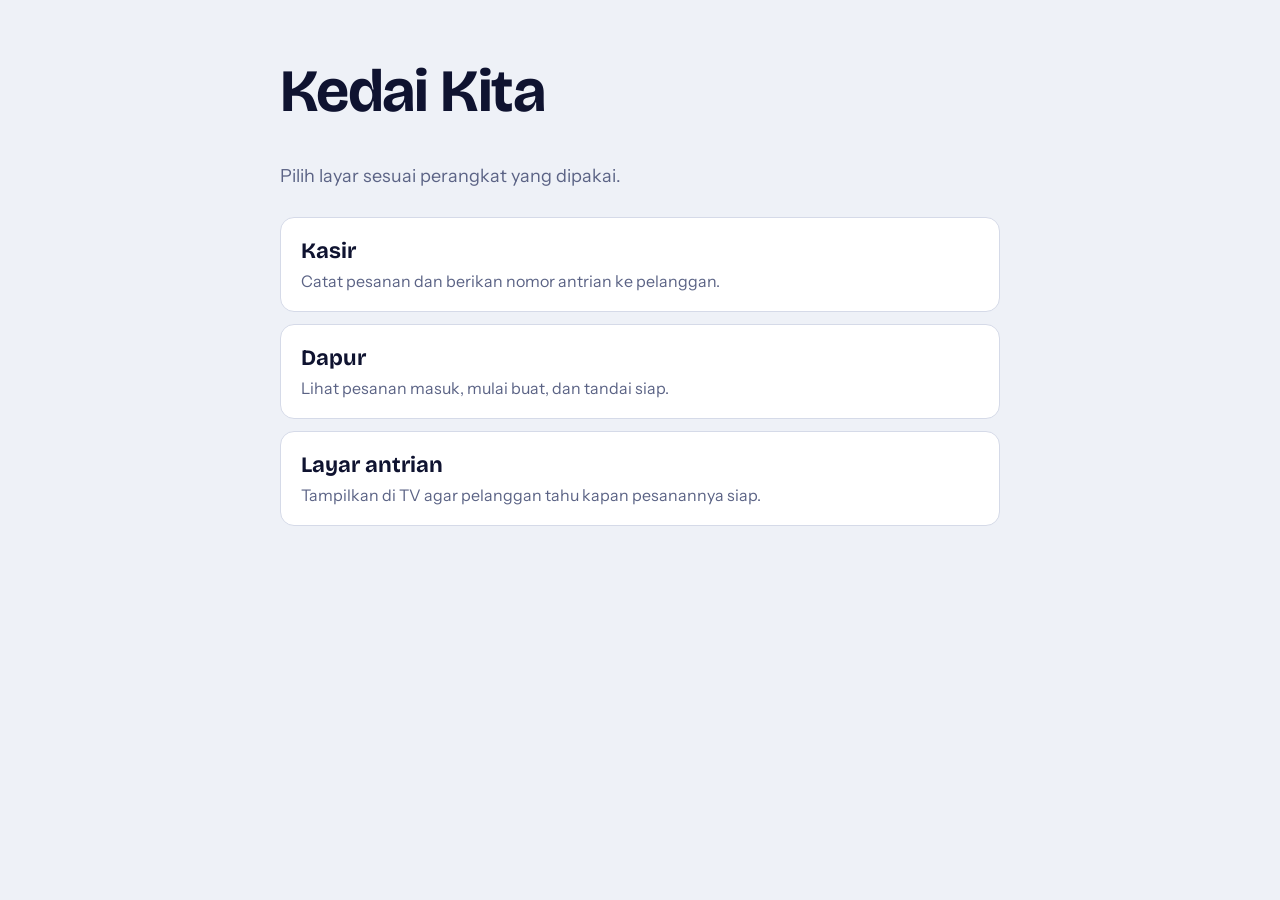
<file: index.html>
<!doctype html>
<html lang="id">
<head>
<meta charset="utf-8">
<meta name="viewport" content="width=device-width, initial-scale=1">
<title>Antrian cafe</title>
<link rel="preconnect" href="https://fonts.googleapis.com"><link rel="preconnect" href="https://fonts.gstatic.com" crossorigin><link href="https://fonts.googleapis.com/css2?family=Bricolage+Grotesque:opsz,wght@12..96,500;12..96,800&family=Instrument+Sans:wght@400;600;700&display=swap" rel="stylesheet">
<link rel="stylesheet" href="assets/style.css">
</head>
<body>
<main class="landing">
  <h1 id="name">Antrian cafe</h1>
  <p>Pilih layar sesuai perangkat yang dipakai.</p>
  <div class="cards">
    <a href="kasir.html"><strong>Kasir</strong><span>Catat pesanan dan berikan nomor antrian ke pelanggan.</span></a>
    <a href="dapur.html"><strong>Dapur</strong><span>Lihat pesanan masuk, mulai buat, dan tandai siap.</span></a>
    <a href="layar.html"><strong>Layar antrian</strong><span>Tampilkan di TV agar pelanggan tahu kapan pesanannya siap.</span></a>
  </div>
</main>
<script src="assets/config.js"></script>
<script>document.getElementById('name').textContent = (window.CAFE_CONFIG||{}).CAFE_NAME || 'Antrian cafe';</script>
</body>
</html>
</file>
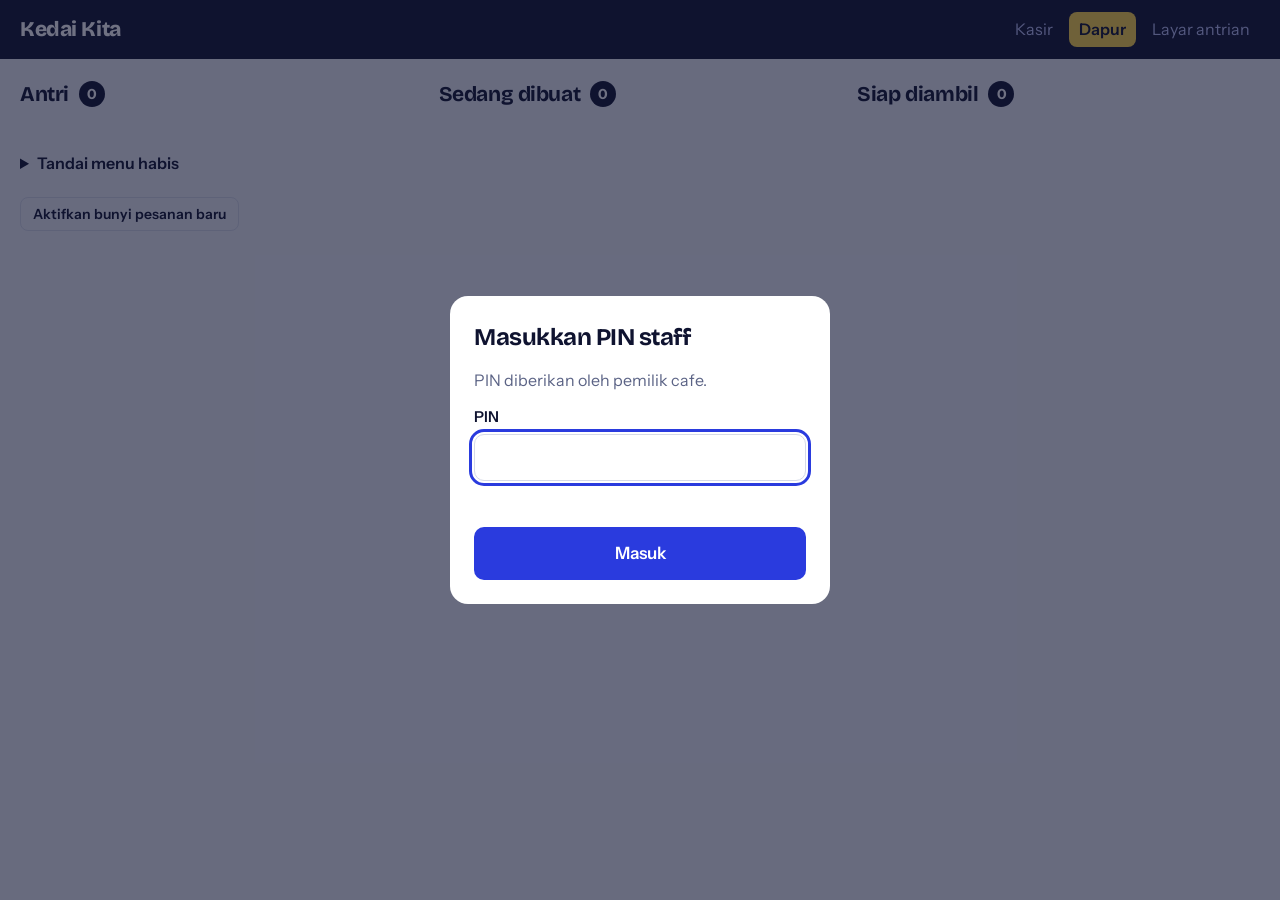
<file: dapur.html>
<!doctype html>
<html lang="id">
<head>
<meta charset="utf-8">
<meta name="viewport" content="width=device-width, initial-scale=1">
<title>Dapur</title>
<link rel="preconnect" href="https://fonts.googleapis.com"><link rel="preconnect" href="https://fonts.gstatic.com" crossorigin><link href="https://fonts.googleapis.com/css2?family=Bricolage+Grotesque:opsz,wght@12..96,500;12..96,800&family=Instrument+Sans:wght@400;600;700&display=swap" rel="stylesheet">
<link rel="stylesheet" href="assets/style.css">
</head>
<body>
<div id="top"></div>
<main class="board" aria-live="polite">
  <section class="col waiting"><h2>Antri <span class="count" id="c-waiting">0</span></h2><div id="l-waiting"></div></section>
  <section class="col preparing"><h2>Sedang dibuat <span class="count" id="c-preparing">0</span></h2><div id="l-preparing"></div></section>
  <section class="col ready"><h2>Siap diambil <span class="count" id="c-ready">0</span></h2><div id="l-ready"></div></section>
</main>
<section class="stock">
  <details>
    <summary>Tandai menu habis</summary>
    <div class="stock-list" id="stock"></div>
  </details>
  <button class="btn ghost sm" id="sound" style="margin-top:12px">Aktifkan bunyi pesanan baru</button>
</section>
<script src="assets/config.js"></script>
<script src="assets/common.js"></script>
<script>
const { api, esc, toast } = Cafe;
const $ = (id) => document.getElementById(id);
$('top').innerHTML = Cafe.header('dapur');

const NEXT = {
  waiting:   { label: 'Mulai buat',        to: 'preparing', cls: 'butter' },
  preparing: { label: 'Tandai siap',       to: 'ready',     cls: 'mint' },
  ready:     { label: 'Sudah diambil',     to: 'done',      cls: '' },
};
const EMPTY = {
  waiting: 'Belum ada pesanan masuk.',
  preparing: 'Tidak ada yang sedang dibuat.',
  ready: 'Belum ada yang siap diambil.',
};

let seen = null; // id pesanan yang sudah terlihat, untuk bunyi pesanan baru

function ticket(o) {
  const n = NEXT[o.status];
  return `<article class="ticket">
    <div class="head"><span class="num">${o.queue_number}</span><span class="who">${esc(o.customer_name || '')}</span></div>
    <ul>${o.items.map((i) => `<li><b>${i.qty}×</b>${esc(i.name)}</li>`).join('')}</ul>
    ${o.note ? `<p class="note">${esc(o.note)}</p>` : ''}
    <div class="actions">
      <button class="btn ${n.cls}" data-id="${o.id}" data-to="${n.to}">${n.label}</button>
      ${o.status !== 'ready' ? `<button class="btn warn sm" data-id="${o.id}" data-to="cancelled" aria-label="Batalkan pesanan ${o.queue_number}">Batalkan</button>` : ''}
    </div>
  </article>`;
}

function renderBoard(orders) {
  for (const s of ['waiting', 'preparing', 'ready']) {
    const list = orders.filter((o) => o.status === s);
    $('c-' + s).textContent = list.length;
    $('l-' + s).innerHTML = list.length ? list.map(ticket).join('') : `<p class="empty-col">${EMPTY[s]}</p>`;
  }
}

async function refresh() {
  try {
    const { orders } = await api('/api/orders', { staff: true });
    const ids = new Set(orders.map((o) => o.id));
    if (seen && [...ids].some((id) => !seen.has(id))) Cafe.sound.chime([660, 880]);
    seen = ids;
    renderBoard(orders);
  } catch (e) {
    if (e.status === 401) { Cafe.store.clear(); await Cafe.requireStaff(); }
  }
}

document.querySelector('.board').addEventListener('click', async (e) => {
  const b = e.target.closest('button[data-to]'); if (!b) return;
  b.disabled = true;
  try {
    await api(`/api/orders/${b.dataset.id}/status`, { method: 'PATCH', staff: true, body: { status: b.dataset.to } });
    refresh();
  } catch (err) { toast(err.message, true); b.disabled = false; }
});

async function loadStock() {
  try {
    const { menu } = await api('/api/menu');
    $('stock').innerHTML = menu.map((m) => `<div class="stock-row ${m.is_available ? '' : 'off'}">
      <span>${esc(m.name)}</span>
      <button class="btn sm ${m.is_available ? 'ghost' : ''}" data-menu="${m.id}" data-avail="${m.is_available ? 0 : 1}">${m.is_available ? 'Tandai habis' : 'Sediakan lagi'}</button>
    </div>`).join('');
  } catch (e) { toast(e.message, true); }
}
$('stock').addEventListener('click', async (e) => {
  const b = e.target.closest('button[data-menu]'); if (!b) return;
  try {
    await api(`/api/menu/${b.dataset.menu}`, { method: 'PATCH', staff: true, body: { is_available: b.dataset.avail === '1' } });
    loadStock();
  } catch (err) { toast(err.message, true); }
});

$('sound').addEventListener('click', () => {
  if (Cafe.sound.enable()) { $('sound').hidden = true; Cafe.sound.chime([660, 880]); }
});

(async () => {
  await Cafe.requireStaff();
  refresh(); loadStock();
  setInterval(refresh, 4000);
})();
</script>
</body>
</html>
</file>
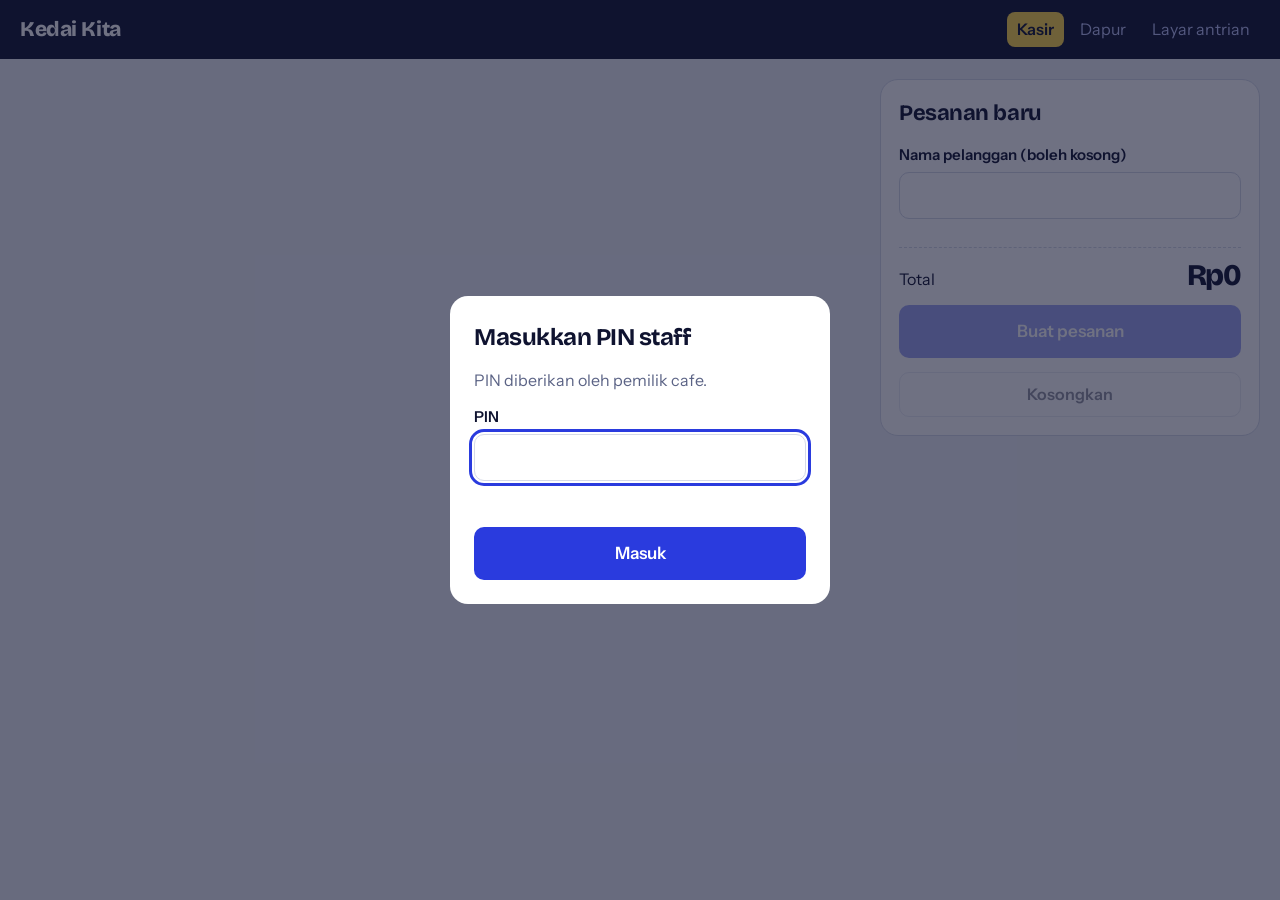
<file: kasir.html>
<!doctype html>
<html lang="id">
<head>
<meta charset="utf-8">
<meta name="viewport" content="width=device-width, initial-scale=1">
<title>Kasir</title>
<link rel="preconnect" href="https://fonts.googleapis.com"><link rel="preconnect" href="https://fonts.gstatic.com" crossorigin><link href="https://fonts.googleapis.com/css2?family=Bricolage+Grotesque:opsz,wght@12..96,500;12..96,800&family=Instrument+Sans:wght@400;600;700&display=swap" rel="stylesheet">
<link rel="stylesheet" href="assets/style.css">
</head>
<body>
<div id="top"></div>
<main class="pos">
  <section aria-label="Menu">
    <div class="chips" id="chips" role="group" aria-label="Kategori"></div>
    <div class="menu-grid" id="menu"></div>
  </section>
  <aside class="order" aria-label="Pesanan saat ini">
    <h2>Pesanan baru</h2>
    <div>
      <label for="cust">Nama pelanggan (boleh kosong)</label>
      <input id="cust" type="text" maxlength="40" autocomplete="off">
    </div>
    <div class="lines" id="lines" aria-live="polite"></div>
    <div class="total"><span>Total</span><span class="num" id="total">Rp0</span></div>
    <button class="btn big" id="submit" disabled>Buat pesanan</button>
    <button class="btn ghost" id="clear" disabled>Kosongkan</button>
  </aside>
</main>
<script src="assets/config.js"></script>
<script src="assets/common.js"></script>
<script>
const { api, rupiah, esc, toast } = Cafe;
document.getElementById('top').innerHTML = Cafe.header('kasir');

let menu = [];
let category = 'Semua';
const cart = new Map(); // menu_id -> qty

const $ = (id) => document.getElementById(id);

async function loadMenu() {
  try { menu = (await api('/api/menu')).menu; } catch (e) { toast(e.message, true); }
  render();
}

function renderChips() {
  const cats = ['Semua', ...new Set(menu.map((m) => m.category))];
  $('chips').innerHTML = cats.map((c) =>
    `<button class="chip" aria-pressed="${c === category}" data-cat="${esc(c)}">${esc(c)}</button>`).join('');
}

function renderMenu() {
  const list = menu.filter((m) => category === 'Semua' || m.category === category);
  $('menu').innerHTML = list.map((m) => {
    const q = cart.get(m.id) || 0;
    return `<button class="item" data-id="${m.id}" ${m.is_available ? '' : 'disabled'}>
      ${q ? `<span class="badge">${q}</span>` : ''}
      <strong>${esc(m.name)}</strong>
      <span class="price">${m.is_available ? rupiah(m.price) : 'Habis'}</span>
    </button>`;
  }).join('');
}

function renderCart() {
  const rows = [...cart.entries()].map(([id, qty]) => ({ m: menu.find((x) => x.id === id), qty })).filter((r) => r.m);
  $('lines').innerHTML = rows.length
    ? rows.map(({ m, qty }) => `<div class="line">
        <span class="nm">${esc(m.name)}</span>
        <div class="stepper">
          <button data-dec="${m.id}" aria-label="Kurangi ${esc(m.name)}">−</button>
          <span>${qty}</span>
          <button data-inc="${m.id}" aria-label="Tambah ${esc(m.name)}">+</button>
        </div>
        <span class="sub">${rupiah(m.price * qty)}</span>
      </div>`).join('')
    : '<p class="empty">Belum ada item. Ketuk menu di sebelah kiri untuk menambah.</p>';
  const total = rows.reduce((s, r) => s + r.m.price * r.qty, 0);
  $('total').textContent = rupiah(total);
  $('submit').disabled = !rows.length;
  $('clear').disabled = !rows.length;
}

function render() { renderChips(); renderMenu(); renderCart(); }

function change(id, delta) {
  const next = (cart.get(id) || 0) + delta;
  if (next <= 0) cart.delete(id); else cart.set(id, Math.min(next, 50));
  renderMenu(); renderCart();
}

$('chips').addEventListener('click', (e) => {
  const b = e.target.closest('[data-cat]'); if (!b) return;
  category = b.dataset.cat; renderChips(); renderMenu();
});
$('menu').addEventListener('click', (e) => {
  const b = e.target.closest('[data-id]'); if (b) change(Number(b.dataset.id), 1);
});
$('lines').addEventListener('click', (e) => {
  const d = e.target.closest('[data-dec]'), i = e.target.closest('[data-inc]');
  if (d) change(Number(d.dataset.dec), -1);
  if (i) change(Number(i.dataset.inc), 1);
});
$('clear').addEventListener('click', () => { cart.clear(); render(); });

function showResult(order) {
  const wrap = document.createElement('div');
  wrap.className = 'overlay';
  wrap.innerHTML = `<div class="dialog result" role="dialog" aria-modal="true" aria-label="Pesanan dibuat">
      <p>Nomor antrian</p>
      <div class="num">${order.queue_number}</div>
      <p>${order.customer_name ? esc(order.customer_name) + ' · ' : ''}${rupiah(order.total)}</p>
      <button class="btn big" id="done">Pesanan berikutnya</button>
    </div>`;
  document.body.appendChild(wrap);
  const done = wrap.querySelector('#done');
  done.focus();
  done.addEventListener('click', () => wrap.remove());
}

$('submit').addEventListener('click', async () => {
  const btn = $('submit'); btn.disabled = true;
  try {
    const { order } = await api('/api/orders', {
      method: 'POST', staff: true,
      body: { customer_name: $('cust').value, items: [...cart.entries()].map(([menu_id, qty]) => ({ menu_id, qty })) },
    });
    cart.clear(); $('cust').value = '';
    render(); showResult(order);
  } catch (e) {
    if (e.status === 401) { Cafe.store.clear(); await Cafe.requireStaff(); }
    else { toast(e.message, true); if (e.status === 409) loadMenu(); }
    btn.disabled = !cart.size;
  }
});

(async () => { await Cafe.requireStaff(); loadMenu(); })();
</script>
</body>
</html>
</file>
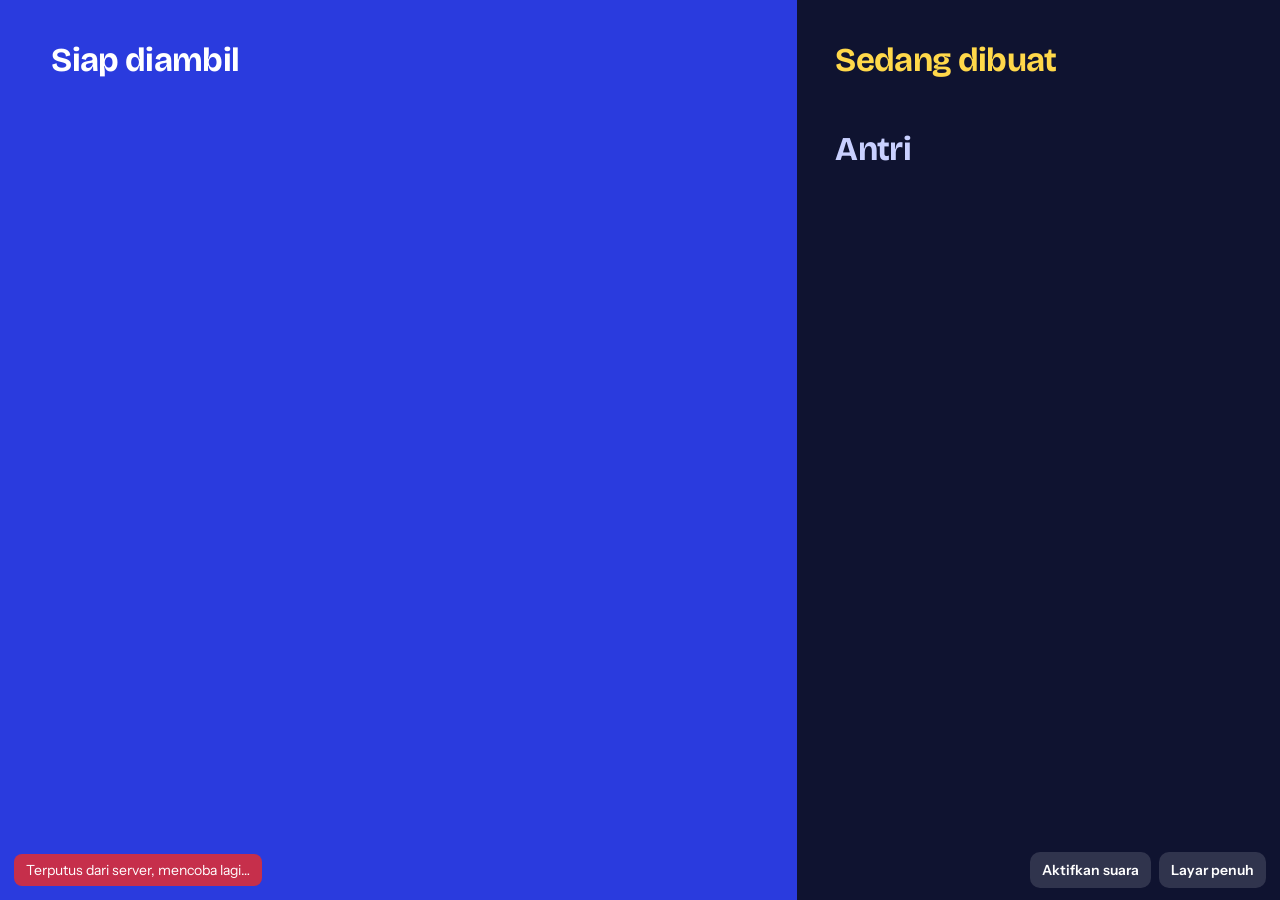
<file: layar.html>
<!doctype html>
<html lang="id">
<head>
<meta charset="utf-8">
<meta name="viewport" content="width=device-width, initial-scale=1">
<title>Antrian</title>
<link rel="preconnect" href="https://fonts.googleapis.com"><link rel="preconnect" href="https://fonts.gstatic.com" crossorigin><link href="https://fonts.googleapis.com/css2?family=Bricolage+Grotesque:opsz,wght@12..96,500;12..96,800&family=Instrument+Sans:wght@400;600;700&display=swap" rel="stylesheet">
<link rel="stylesheet" href="assets/style.css">
</head>
<body class="display">
<main class="screen">
  <section class="ready-pane" aria-live="polite">
    <h1 class="pane-title" id="ready-title">Siap diambil</h1>
    <div id="ready"></div>
  </section>
  <section class="making-pane" aria-live="polite">
    <div><h2 class="pane-title">Sedang dibuat</h2><div class="nums" id="preparing"></div></div>
    <div><h2 class="pane-title" style="color:#c9d0ff">Antri</h2><div class="nums waiting" id="waiting"></div></div>
  </section>
</main>
<div class="tools">
  <button class="btn" id="sound">Aktifkan suara</button>
  <button class="btn" id="fs">Layar penuh</button>
</div>
<div class="offline" id="offline" hidden>Terputus dari server, mencoba lagi…</div>
<script src="assets/config.js"></script>
<script src="assets/common.js"></script>
<script>
const { api, esc } = Cafe;
const $ = (id) => document.getElementById(id);
$('ready-title').textContent = 'Siap diambil';

let readyIds = null;
let latestId = null;

function nums(list, emptyText, total) {
  if (!list.length) return `<p class="hint">${emptyText}</p>`;
  const more = (total || list.length) - list.length;
  return list.map((o) => `<span class="num">${o.queue_number}</span>`).join('')
    + (more > 0 ? `<p class="hint" style="align-self:center">+${more} lagi</p>` : '');
}

function render(orders, counts = {}) {
  const ready = orders.filter((o) => o.status === 'ready')
    .sort((a, b) => (b.updated_at.localeCompare(a.updated_at)) || (b.queue_number - a.queue_number));
  const preparing = orders.filter((o) => o.status === 'preparing');
  const waiting = orders.filter((o) => o.status === 'waiting');

  const ids = new Set(ready.map((o) => o.id));
  const fresh = readyIds && ready.length && !readyIds.has(ready[0].id);
  if (fresh) Cafe.sound.chime();
  readyIds = ids;

  if (!ready.length) {
    $('ready').innerHTML = '<p class="empty-ready">Belum ada pesanan yang siap. Mohon ditunggu ya.</p>';
  } else {
    const [first, ...rest] = ready;
    const heroKey = first.id;
    const animate = fresh && heroKey !== latestId;
    latestId = heroKey;
    $('ready').innerHTML = `
      <div class="hero${animate ? ' fresh' : ''}">
        <span class="num">${first.queue_number}</span>
        ${first.customer_name ? `<span class="name">${esc(first.customer_name)}</span>` : ''}
      </div>
      ${rest.length ? `<div class="others">${rest.map((o) => `<span class="num">${o.queue_number}</span>`).join('')}</div>` : ''}`;
  }
  $('preparing').innerHTML = nums(preparing, 'Belum ada.', counts.preparing);
  $('waiting').innerHTML = nums(waiting, 'Kosong.', counts.waiting);
}

async function tick() {
  try {
    const { orders, counts } = await api('/api/queue');
    $('offline').hidden = true;
    render(orders, counts);
  } catch { $('offline').hidden = false; }
}

$('sound').addEventListener('click', () => { if (Cafe.sound.enable()) { $('sound').hidden = true; Cafe.sound.chime(); } });
$('fs').addEventListener('click', () => {
  if (document.fullscreenElement) document.exitFullscreen(); else document.documentElement.requestFullscreen?.();
});

tick();
setInterval(tick, 3000);
</script>
</body>
</html>
</file>
<file: assets/style.css>
:root{
  --cobalt:#2A3BDE; --ink:#0F1330; --foam:#EEF1F7; --white:#fff;
  --mint:#B6F2CF; --butter:#FFD84A; --slate:#5B6385; --line:#D5DAE8; --danger:#C62F4B;
}
*{box-sizing:border-box}
html,body{margin:0}
body{font-family:'Instrument Sans',system-ui,-apple-system,'Segoe UI',sans-serif;background:var(--foam);color:var(--ink);line-height:1.45}
h1,h2,h3,.num,.brand{font-family:'Bricolage Grotesque','Instrument Sans',system-ui,sans-serif}
h1,h2,h3{margin:0;letter-spacing:-.02em}
.num{font-variant-numeric:tabular-nums;font-weight:800;letter-spacing:-.04em;line-height:1}
button{font:inherit;cursor:pointer}
:focus-visible{outline:3px solid var(--cobalt);outline-offset:2px}
[hidden]{display:none!important}

/* ---- header ---- */
.topbar{display:flex;align-items:center;justify-content:space-between;gap:16px;padding:12px 20px;background:var(--ink);color:#fff;flex-wrap:wrap}
.brand{font-weight:800;font-size:21px;letter-spacing:-.02em}
.topbar nav{display:flex;gap:6px}
.topbar nav a{color:#b9c0f5;text-decoration:none;padding:6px 10px;border-radius:8px}
.topbar nav a:hover{color:#fff}
.topbar nav a[aria-current=page]{color:var(--ink);background:var(--butter);font-weight:600}

/* ---- buttons / inputs ---- */
.btn{border:0;border-radius:10px;padding:10px 16px;font-weight:600;background:var(--cobalt);color:#fff;transition:filter .12s}
.btn:hover:not(:disabled){filter:brightness(1.12)}
.btn:disabled{opacity:.45;cursor:not-allowed}
.btn.ghost{background:transparent;color:var(--ink);border:1.5px solid var(--line)}
.btn.warn{background:transparent;color:var(--danger);border:1.5px solid #efc4cc}
.btn.mint{background:var(--mint);color:var(--ink)}
.btn.butter{background:var(--butter);color:var(--ink)}
.btn.big{width:100%;padding:14px 18px;font-size:17px}
.btn.sm{padding:6px 12px;font-size:14px;border-radius:8px}
input[type=text],input[type=password]{width:100%;font:inherit;padding:11px 12px;border:1.5px solid var(--line);border-radius:10px;background:#fff;color:var(--ink)}
label{display:block;font-weight:600;margin-bottom:6px;font-size:15px}

/* ---- toast & login ---- */
.toast{position:fixed;left:50%;bottom:24px;transform:translateX(-50%);background:var(--ink);color:#fff;padding:12px 18px;border-radius:12px;z-index:50;max-width:92vw}
.toast.error{background:var(--danger)}
.overlay{position:fixed;inset:0;background:rgba(15,19,48,.6);display:grid;place-items:center;z-index:40;padding:16px}
.dialog{background:#fff;border-radius:18px;padding:24px;width:min(380px,100%);display:grid;gap:14px}
.dialog h2{font-size:24px}
.dialog p{margin:0;color:var(--slate)}
.err{color:var(--danger);font-size:14px;min-height:1.3em;margin:0}

/* ---- kasir ---- */
.pos{display:grid;grid-template-columns:minmax(0,1fr) 380px;gap:20px;padding:20px;max-width:1280px;margin:0 auto}
.chips{display:flex;gap:8px;flex-wrap:wrap;margin-bottom:14px}
.chip{border:1.5px solid var(--line);background:#fff;border-radius:999px;padding:6px 16px;color:var(--ink)}
.chip[aria-pressed=true]{background:var(--ink);border-color:var(--ink);color:#fff}
.menu-grid{display:grid;grid-template-columns:repeat(auto-fill,minmax(160px,1fr));gap:10px}
.item{position:relative;text-align:left;background:#fff;border:1.5px solid var(--line);border-radius:10px;padding:12px;display:flex;flex-direction:column;justify-content:space-between;gap:8px;min-height:96px;color:var(--ink)}
.item:hover:not(:disabled){border-color:var(--cobalt)}
.item strong{font-size:16px;line-height:1.25}
.item .price{color:var(--slate);font-size:14px}
.item:disabled{background:#E4E8F2;color:var(--slate);cursor:not-allowed}
.item .badge{position:absolute;top:8px;right:8px;background:var(--cobalt);color:#fff;border-radius:999px;min-width:26px;height:26px;display:grid;place-items:center;font-weight:700;font-size:14px;padding:0 6px}
.order{background:#fff;border:1.5px solid var(--line);border-radius:18px;padding:18px;position:sticky;top:16px;align-self:start;display:grid;gap:14px}
.order h2{font-size:22px}
.lines{display:grid;gap:10px;max-height:38vh;overflow:auto}
.lines .empty{color:var(--slate);margin:0}
.line{display:grid;grid-template-columns:1fr auto;gap:4px 10px;align-items:center}
.line .nm{font-weight:600}
.line .sub{color:var(--slate);font-size:14px}
.stepper{display:flex;align-items:center;gap:8px;grid-row:span 2}
.stepper button{width:32px;height:32px;border-radius:8px;border:1.5px solid var(--line);background:#fff;color:var(--ink);font-size:18px;line-height:1}
.stepper span{min-width:20px;text-align:center;font-weight:700}
.total{display:flex;justify-content:space-between;align-items:baseline;border-top:1.5px dashed var(--line);padding-top:12px}
.total .num{font-size:30px}
.result{text-align:center;display:grid;gap:10px;justify-items:center}
.result .num{font-size:clamp(110px,26vw,170px);color:var(--cobalt)}
.result p{margin:0;color:var(--slate)}

/* ---- dapur ---- */
.board{display:grid;grid-template-columns:repeat(3,minmax(0,1fr));gap:16px;padding:20px;max-width:1400px;margin:0 auto}
.col>h2{font-size:21px;margin-bottom:12px;display:flex;align-items:center;gap:10px}
.col>h2 .count{background:var(--ink);color:#fff;border-radius:999px;font-size:14px;min-width:26px;height:26px;display:grid;place-items:center;padding:0 8px;font-family:'Instrument Sans',sans-serif}
.ticket{background:#fff;border:1.5px solid var(--line);border-radius:14px;padding:14px 14px 14px 20px;margin-bottom:12px;display:grid;gap:10px;position:relative;overflow:hidden}
.ticket::before{content:"";position:absolute;left:0;top:0;bottom:0;width:7px;background:var(--line)}
.col.preparing .ticket::before{background:var(--butter)}
.col.ready .ticket::before{background:var(--mint)}
.ticket .head{display:flex;justify-content:space-between;align-items:baseline;gap:10px}
.ticket .num{font-size:48px}
.ticket .who{color:var(--slate);font-weight:600;text-align:right;word-break:break-word}
.ticket ul{list-style:none;margin:0;padding:0;display:grid;gap:2px}
.ticket li b{display:inline-block;min-width:28px}
.ticket .note{background:#FFF6CC;border-radius:8px;padding:6px 10px;font-size:14px;margin:0}
.ticket .actions{display:flex;gap:8px}
.ticket .actions .btn:first-child{flex:1}
.empty-col{color:var(--slate);padding:18px;border:1.5px dashed var(--line);border-radius:14px;margin:0}
.stock{max-width:1400px;margin:0 auto;padding:0 20px 40px}
.stock summary{cursor:pointer;font-weight:600;padding:10px 0}
.stock-list{display:grid;grid-template-columns:repeat(auto-fill,minmax(230px,1fr));gap:8px;margin-top:8px}
.stock-row{display:flex;justify-content:space-between;align-items:center;gap:10px;background:#fff;border:1.5px solid var(--line);border-radius:10px;padding:8px 12px}
.stock-row.off span{color:var(--slate);text-decoration:line-through}

/* ---- layar antrian ---- */
body.display{background:var(--cobalt);color:#fff;height:100vh;overflow:hidden}
.screen{display:grid;grid-template-columns:1.65fr 1fr;height:100vh}
.ready-pane{padding:4vh 4vw;display:flex;flex-direction:column;min-width:0}
.pane-title{font-size:clamp(24px,2.6vw,44px);font-weight:700;margin-bottom:2vh}
.hero{display:flex;align-items:center;gap:3vw;flex:1;min-height:0}
.hero .num{font-size:clamp(150px,27vw,520px);color:#fff}
.hero .name{font-size:clamp(22px,2.6vw,46px);font-weight:600;color:var(--mint)}
.hero.fresh .num{animation:pop .9s cubic-bezier(.2,1.4,.4,1)}
@keyframes pop{0%{transform:scale(.7);color:var(--butter)}60%{transform:scale(1.08);color:var(--butter)}100%{transform:scale(1);color:#fff}}
.others{display:flex;flex-wrap:wrap;gap:1.5vh 2.4vw;padding-top:2vh;border-top:2px solid rgba(255,255,255,.25)}
.others .num{font-size:clamp(48px,7vw,120px);color:var(--mint)}
.empty-ready{font-size:clamp(22px,2.4vw,40px);color:#c9d0ff;margin:auto 0}
.making-pane{background:var(--ink);padding:4vh 3vw;display:flex;flex-direction:column;gap:3vh;min-width:0;overflow:hidden}
.making-pane .pane-title{margin:0 0 1.5vh;color:var(--butter)}
.nums{display:flex;flex-wrap:wrap;gap:1.2vh 1.8vw}
.nums .num{font-size:clamp(44px,5.4vw,96px);color:var(--butter)}
.nums.waiting .num{font-size:clamp(32px,3.6vw,64px);color:#8f98d8}
.hint{color:#8f98d8;margin:0;font-size:clamp(16px,1.4vw,22px)}
.tools{position:fixed;right:14px;bottom:12px;display:flex;gap:8px;z-index:5}
.tools .btn{background:rgba(255,255,255,.14);font-size:14px;padding:8px 12px}
.offline{position:fixed;left:14px;bottom:14px;background:var(--danger);color:#fff;padding:6px 12px;border-radius:8px;font-size:14px}

/* ---- landing ---- */
.landing{max-width:760px;margin:0 auto;padding:48px 20px;display:grid;gap:28px}
.landing h1{font-size:clamp(36px,7vw,60px)}
.landing p{margin:0;color:var(--slate);font-size:18px}
.cards{display:grid;gap:12px}
.cards a{display:grid;gap:2px;padding:18px 20px;background:#fff;border:1.5px solid var(--line);border-radius:14px;text-decoration:none;color:var(--ink)}
.cards a:hover{border-color:var(--cobalt)}
.cards strong{font-family:'Bricolage Grotesque',sans-serif;font-size:22px}
.cards span{color:var(--slate)}

@media (max-width:900px){
  .pos{grid-template-columns:1fr}
  .order{position:static}
  .board{grid-template-columns:1fr}
  .screen{grid-template-columns:1fr;grid-template-rows:auto auto;height:auto}
  body.display{overflow:auto;height:auto}
  .making-pane{min-height:40vh}
}
@media (prefers-reduced-motion:reduce){
  .hero.fresh .num{animation:none}
  .btn{transition:none}
}
</file>
